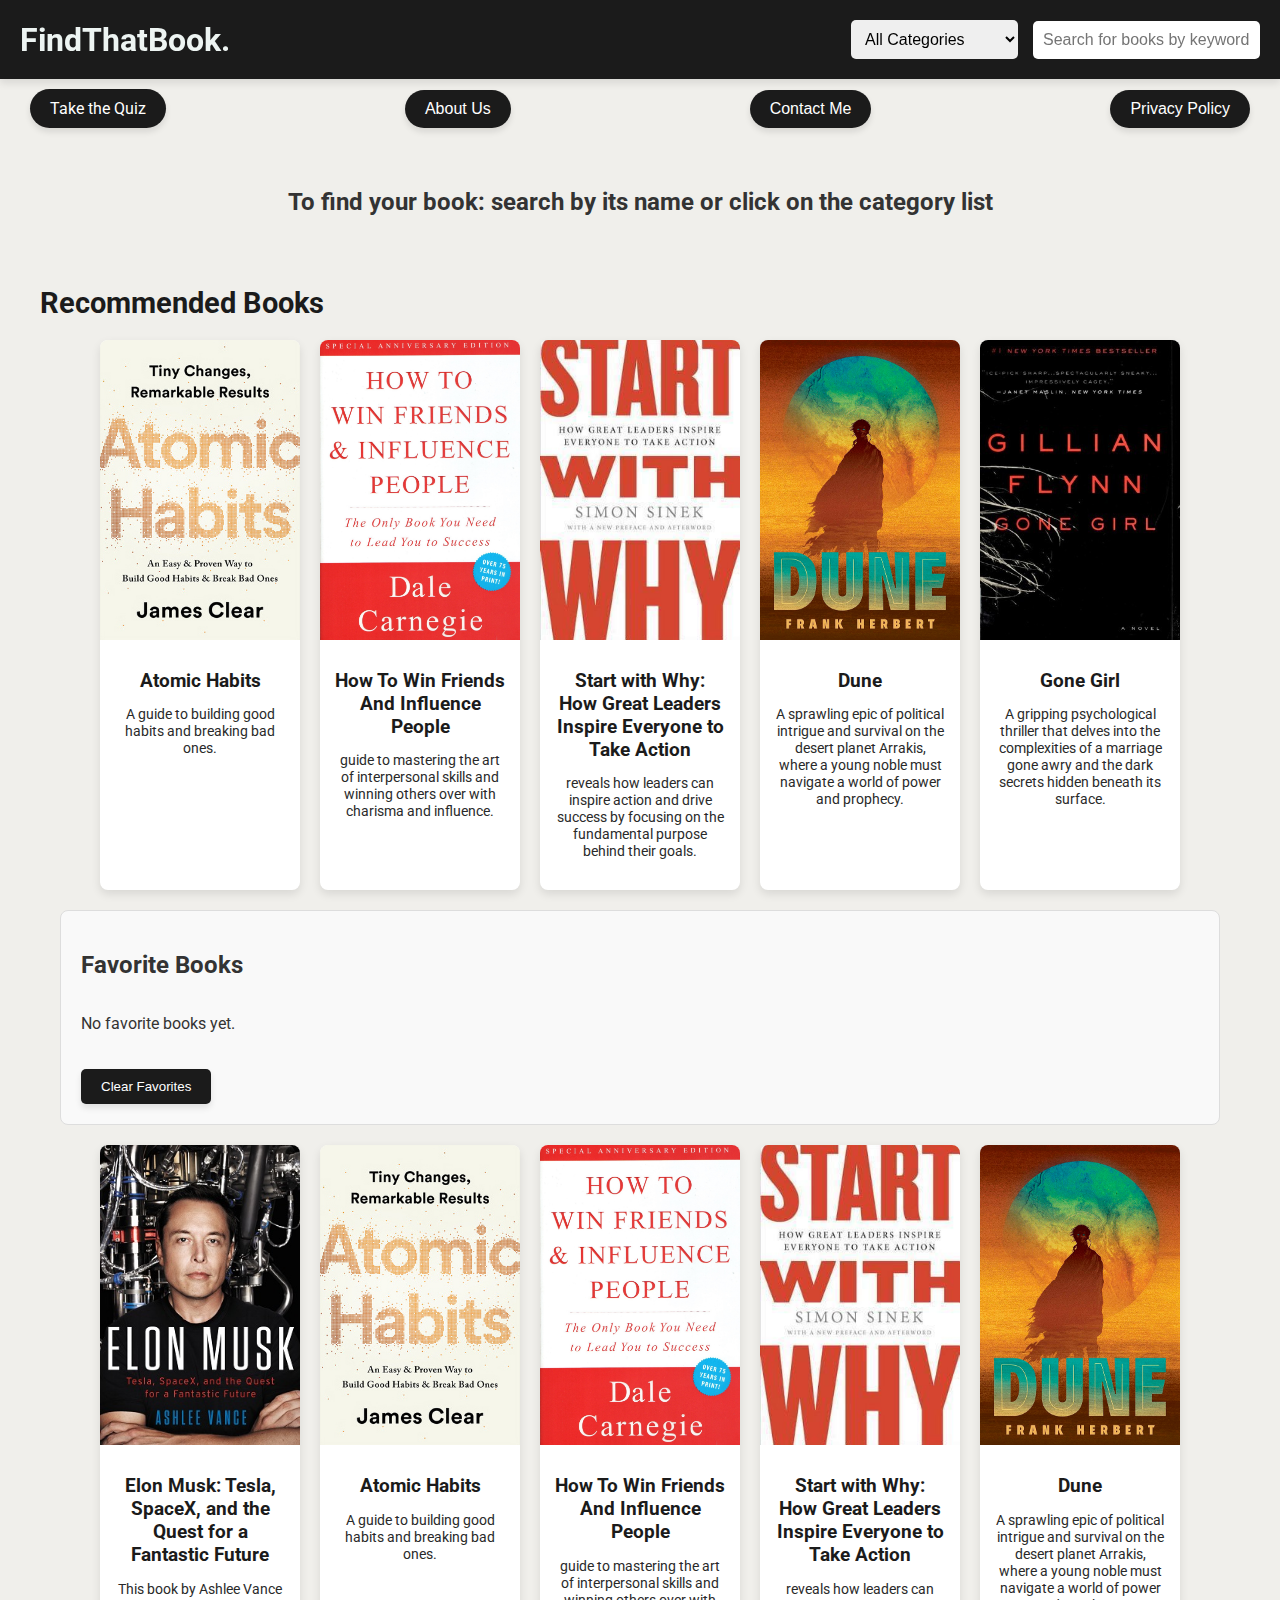
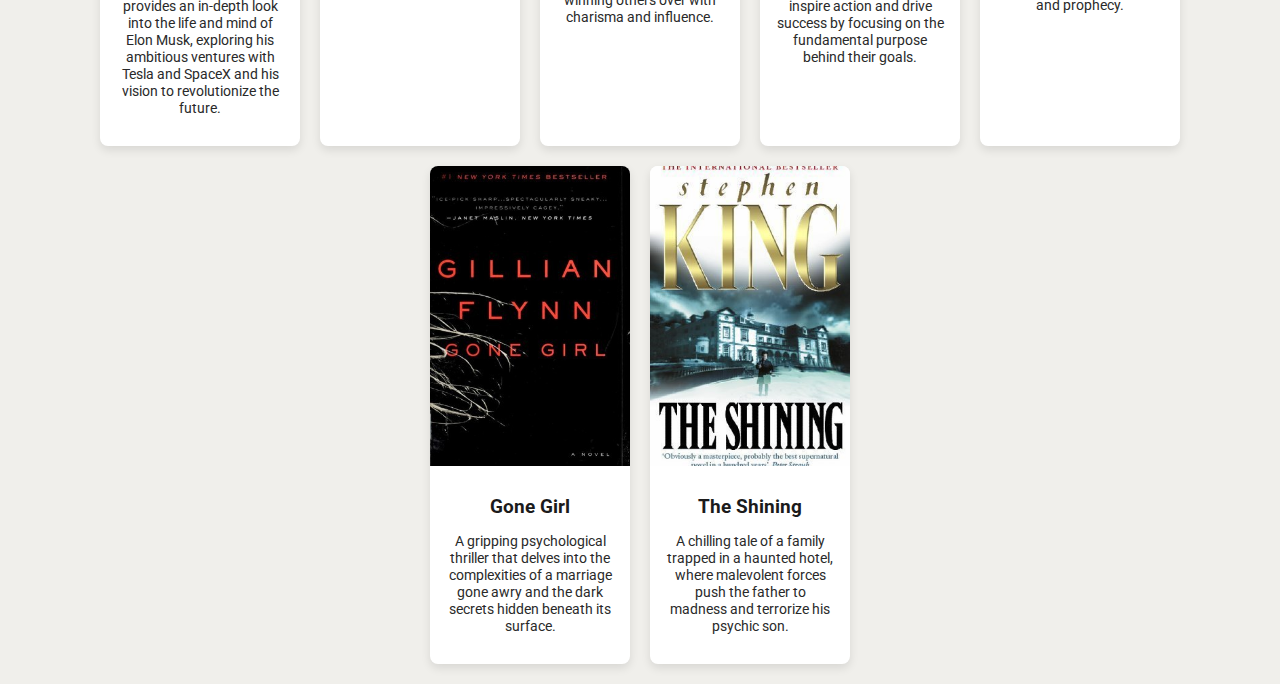
<file: index.html>
<!DOCTYPE html>
<html lang="en">
<head>
    <meta charset="UTF-8">
    <meta name="viewport" content="width=device-width, initial-scale=1.0">
    <title>FindThatBook.</title>
    <link rel="stylesheet" href="styles.css">
    <link rel="preconnect" href="https://fonts.googleapis.com">
    <link rel="preconnect" href="https://fonts.gstatic.com" crossorigin>
    <link href="https://fonts.googleapis.com/css2?family=Roboto:wght@400;700&display=swap" rel="stylesheet">
    <script async src="https://pagead2.googlesyndication.com/pagead/js/adsbygoogle.js?client=ca-pub-9070631934679075"
     crossorigin="anonymous"></script>
    <script async src="https://pagead2.googlesyndication.com/pagead/js/adsbygoogle.js?client=ca-pub-9070631934679075"
     crossorigin="anonymous"></script>
</head>
<body>
    <header>
        <div class="header-left">
            <h1>FindThatBook.</h1>
        </div>
        
        <div class="header-right">
            <select id="category-select" onchange="filterByCategory()">
                <option value="all">All Categories</option>
                <option value="Knowledge">Knowledge</option>
                <option value="Self-Improvement">Self-Improvement</option>
                <option value="Fiction">Fiction</option>
                <option value="Biography">Biography</option>
                <option value="Science fiction">Science fiction</option>
                <option value="Mystery">Mystery</option>
                <option value="Thriller">Thriller</option>
                <option value="Novel">Novel</option>
                <option value="Fantasy">Fantasy</option>
                <option value="Drama">Drama</option>
                <option value="horror">horror</option>
                <option value="Leadership">Leadership</option>
                <option value="Business">Business</option>
                <!-- Add more categories as needed -->
            </select>
            <input type="text" id="search-input" placeholder="Search for books by keyword..." oninput="searchBooks()">
        </div>
    </header>

    <!-- Navigation or Button Section -->
    <div class="nav-buttons">
        <!-- Button for the quiz page -->
        <a href="quiz.html" class="button">Take the Quiz</a>

        <!-- Button for the About Us page -->
        <button id="aboutUsBtn" class="button">About Us</button>

        <!-- New buttons for Contact Me and Privacy Policy -->
        <button id="contactMeBtn" class="button">Contact Me</button>
        <button id="privacyPolicyBtn" class="button">Privacy Policy</button>
    </div>

    <!-- About Us Container -->
    <div id="aboutUsContainer" class="modal-container">
        <div class="about-content">
            <span id="closeAboutUsBtn" class="close-btn">&times;</span>
            <h2>About Us</h2>
            <p>Welcome to FindThatBook,
                your ultimate destination for discovering the perfect book tailored to your interests and needs. Launched in 2024, our platform was created with a singular mission: to help you effortlessly locate the books that resonate with you. Whether you're searching for a specific title, exploring a new genre, or simply browsing through categories, our intuitive search and filtering options make it easy for you to find exactly what you're looking for. At FindThatBook, we believe in the power of knowledge and the joy of reading. It's important to note that we do not sell books in any form; our purpose is purely to guide you toward the books that captivate your imagination and enrich your life. Explore, discover, and let your next great read find you.
            </p>
        </div>
    </div>

    <!-- Contact Me Container -->
    <div id="contactMeContainer" class="modal-container">
        <div class="contact-content">
            <span id="closeContactMeBtn" class="close-btn">&times;</span>
            <h2>Contact Us</h2>
            <p>If you have any questions or feedback, feel free to reach out to us at <a href="mailto:findthatbook27@gmail.com">findthatbook27@gmail.com</a>.</p>
        </div>
    </div>

    <!-- Privacy Policy Container -->
    <div id="privacyPolicyContainer" class="modal-container">
        <div class="privacy-content">
            <span id="closePrivacyPolicyBtn" class="close-btn">&times;</span>
            <h2>Privacy Policy</h2>
            <p>Our privacy policy outlines how we handle your personal information and data. We are committed to protecting your privacy and ensuring a safe browsing experience. For detailed information, please read our full privacy policy <a href="privacy-policy.html">here</a>.</p>
        </div>
    </div>

    <main>
        <!-- Add this above the "Recommended Books" section -->
        <div id="instructions">
            <h2>To find your book: search by its name or click on the category list</h2>
        </div>
        <section id="recommended-books">
            <h2>Recommended Books</h2>
            <div id="recommended-results" class="results-grid">
                <!-- Recommended books will be loaded here -->
            </div>
        </section>
        
        <!-- Favorite Books Section -->
        <div id="favorite-books-section">
            <h2>Favorite Books</h2>
            <div id="favorite-books-list"></div>
            <button id="clear-favorites" class="clear-favorites-btn">Clear Favorites</button>
        </div>

        <div id="results" class="results-grid">
            <!-- Featured books will be loaded here -->
        </div>
    </main>

    <!-- Modal Structure -->
    <div id="book-modal" class="modal">
        <div class="modal-content">
            <span class="close">&times;</span>
            <h2 id="modal-book-title"></h2>
            <p id="modal-book-author"></p>
            <div id="modal-book-image"></div>
            <p id="modal-book-description"></p>
            <center><button id="add-to-favorites">Add to Favorites</button></center>
        </div>
    </div>

    <script src="scripts.js"></script>
</body>
</html>
</file>
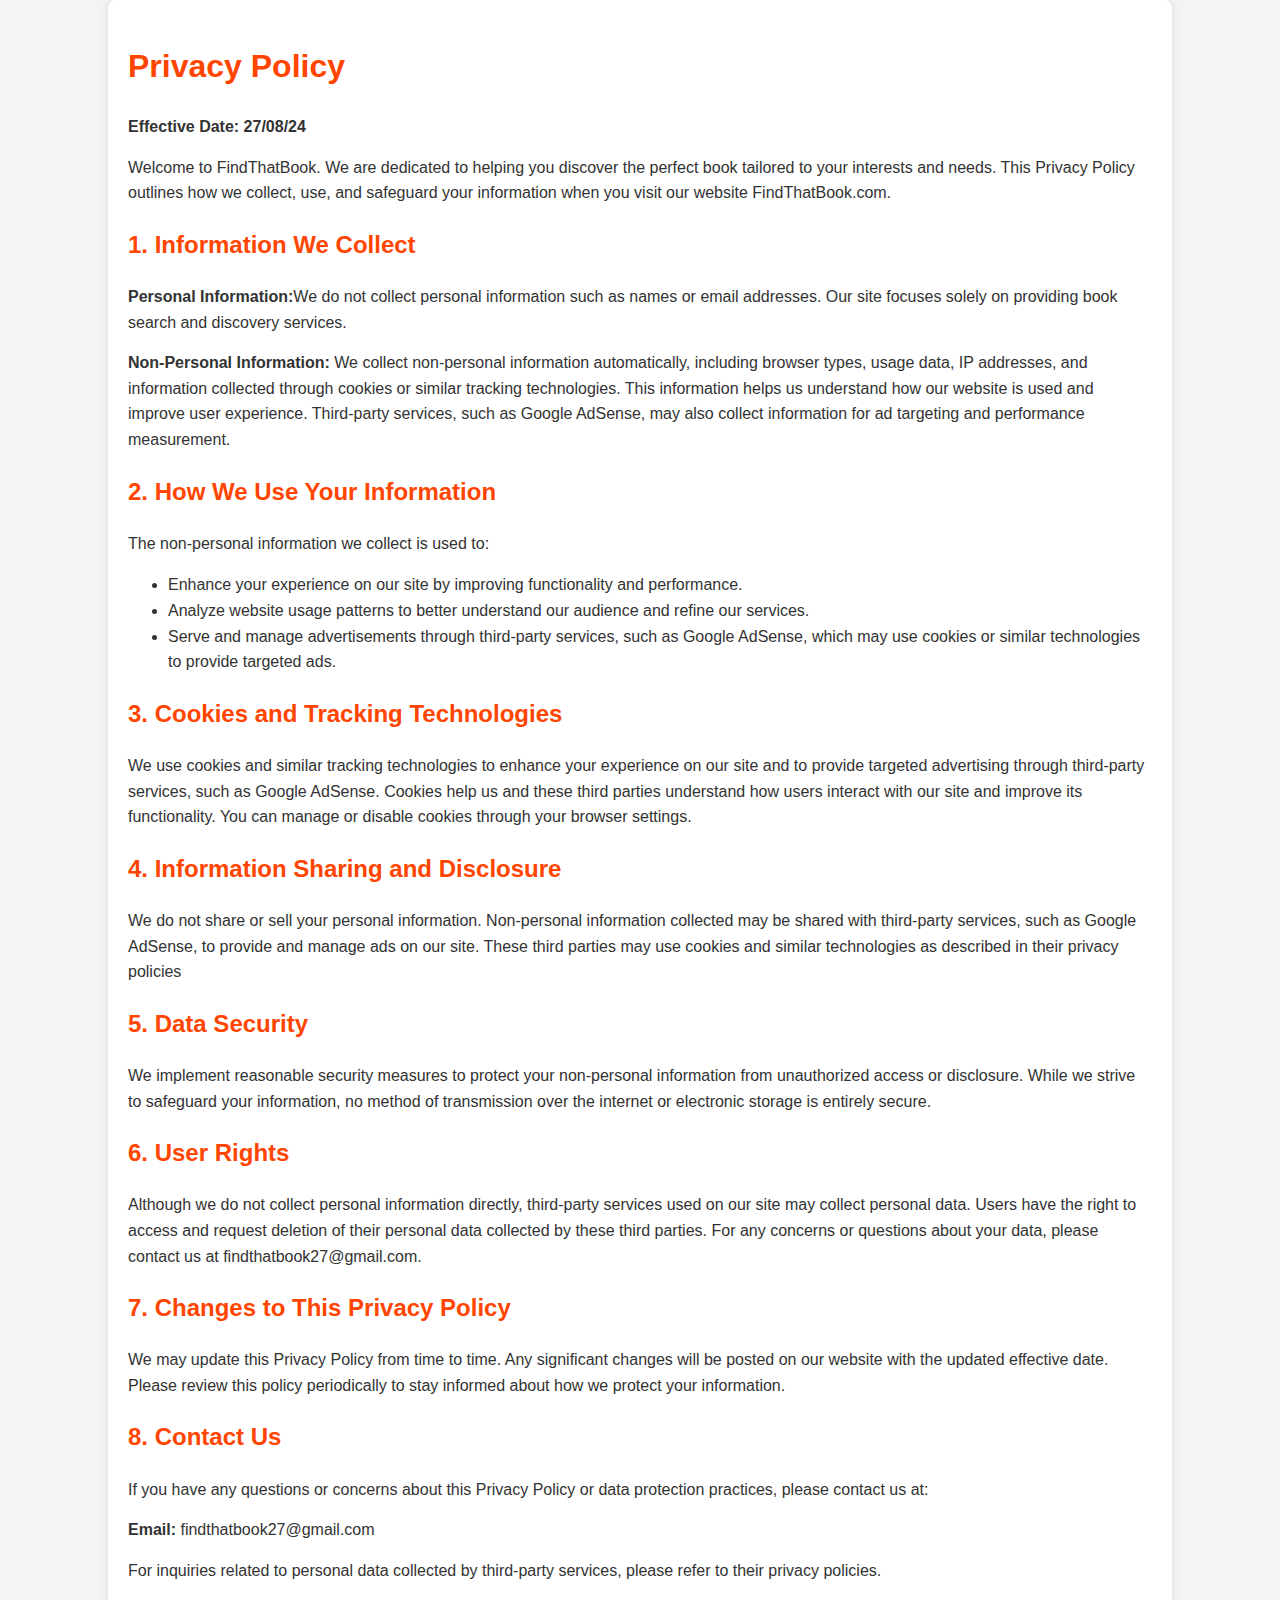
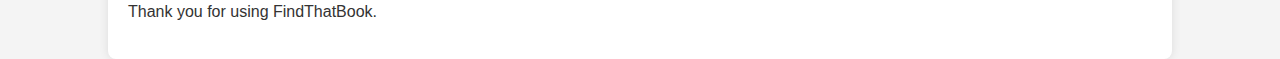
<file: privacy-policy.html>
<!DOCTYPE html>
<html lang="en">
<head>
    <meta charset="UTF-8">
    <meta name="viewport" content="width=device-width, initial-scale=1.0">
    <title>Privacy Policy - FindThatBook</title>
    <style>
        body {
            font-family: Arial, sans-serif;
            line-height: 1.6;
            margin: 0;
            padding: 0;
            color: #333;
            background-color: #f4f4f4;
        }
        .container {
            width: 80%;
            margin: 0 auto;
            padding: 20px;
            background: #fff;
            border-radius: 8px;
            box-shadow: 0 0 10px rgba(0, 0, 0, 0.1);
        }
        h1, h2 {
            color: #ff4500;
        }
        p {
            margin: 0 0 15px;
        }
    </style>
</head>
<body>
    <div class="container">
        <h1>Privacy Policy</h1>
        <p><strong>Effective Date: 27/08/24</strong></p>
        <p>Welcome to FindThatBook. We are dedicated to helping you discover the perfect book tailored to your interests and needs. This Privacy Policy outlines how we collect, use, and safeguard your information when you visit our website FindThatBook.com.</p>

        <h2>1. Information We Collect</h2>
        <p><strong>Personal Information:</strong>We do not collect personal information such as names or email addresses. Our site focuses solely on providing book search and discovery services.</p>
        <p><strong>Non-Personal Information:</strong> We collect non-personal information automatically, including browser types, usage data, IP addresses, and information collected through cookies or similar tracking technologies. This information helps us understand how our website is used and improve user experience. Third-party services, such as Google AdSense, may also collect information for ad targeting and performance measurement.</p>

        <h2>2. How We Use Your Information</h2>
        <p>The non-personal information we collect is used to:</p>
        <ul>
            <li>Enhance your experience on our site by improving functionality and performance.</li>
            <li>Analyze website usage patterns to better understand our audience and refine our services.</li>
            <li>Serve and manage advertisements through third-party services, such as Google AdSense, which may use cookies or similar technologies to provide targeted ads.</li>
        </ul>

          <h2>3. Cookies and Tracking Technologies</h2>
        <p>We use cookies and similar tracking technologies to enhance your experience on our site and to provide targeted advertising through third-party services, such as Google AdSense. Cookies help us and these third parties understand how users interact with our site and improve its functionality. You can manage or disable cookies through your browser settings.</p>

        <h2>4. Information Sharing and Disclosure</h2>
        <p>We do not share or sell your personal information. Non-personal information collected may be shared with third-party services, such as Google AdSense, to provide and manage ads on our site. These third parties may use cookies and similar technologies as described in their privacy policies</p>
        
        <h2>5. Data Security</h2>
        <p>We implement reasonable security measures to protect your non-personal information from unauthorized access or disclosure. While we strive to safeguard your information, no method of transmission over the internet or electronic storage is entirely secure.</p>

        <h2>6. User Rights</h2>
        <p>Although we do not collect personal information directly, third-party services used on our site may collect personal data. Users have the right to access and request deletion of their personal data collected by these third parties. For any concerns or questions about your data, please contact us at findthatbook27@gmail.com.</p>

        <h2>7. Changes to This Privacy Policy</h2>
        <p>We may update this Privacy Policy from time to time. Any significant changes will be posted on our website with the updated effective date. Please review this policy periodically to stay informed about how we protect your information.</p>

        <h2>8. Contact Us</h2>
        <p>If you have any questions or concerns about this Privacy Policy or data protection practices, please contact us at:</p>
        <p><strong>Email:</strong> findthatbook27@gmail.com</p>
        <p>For inquiries related to personal data collected by third-party services, please refer to their privacy policies.</p>

        <p>Thank you for using FindThatBook.</p>
    </div>
</body>
</html>
</file>
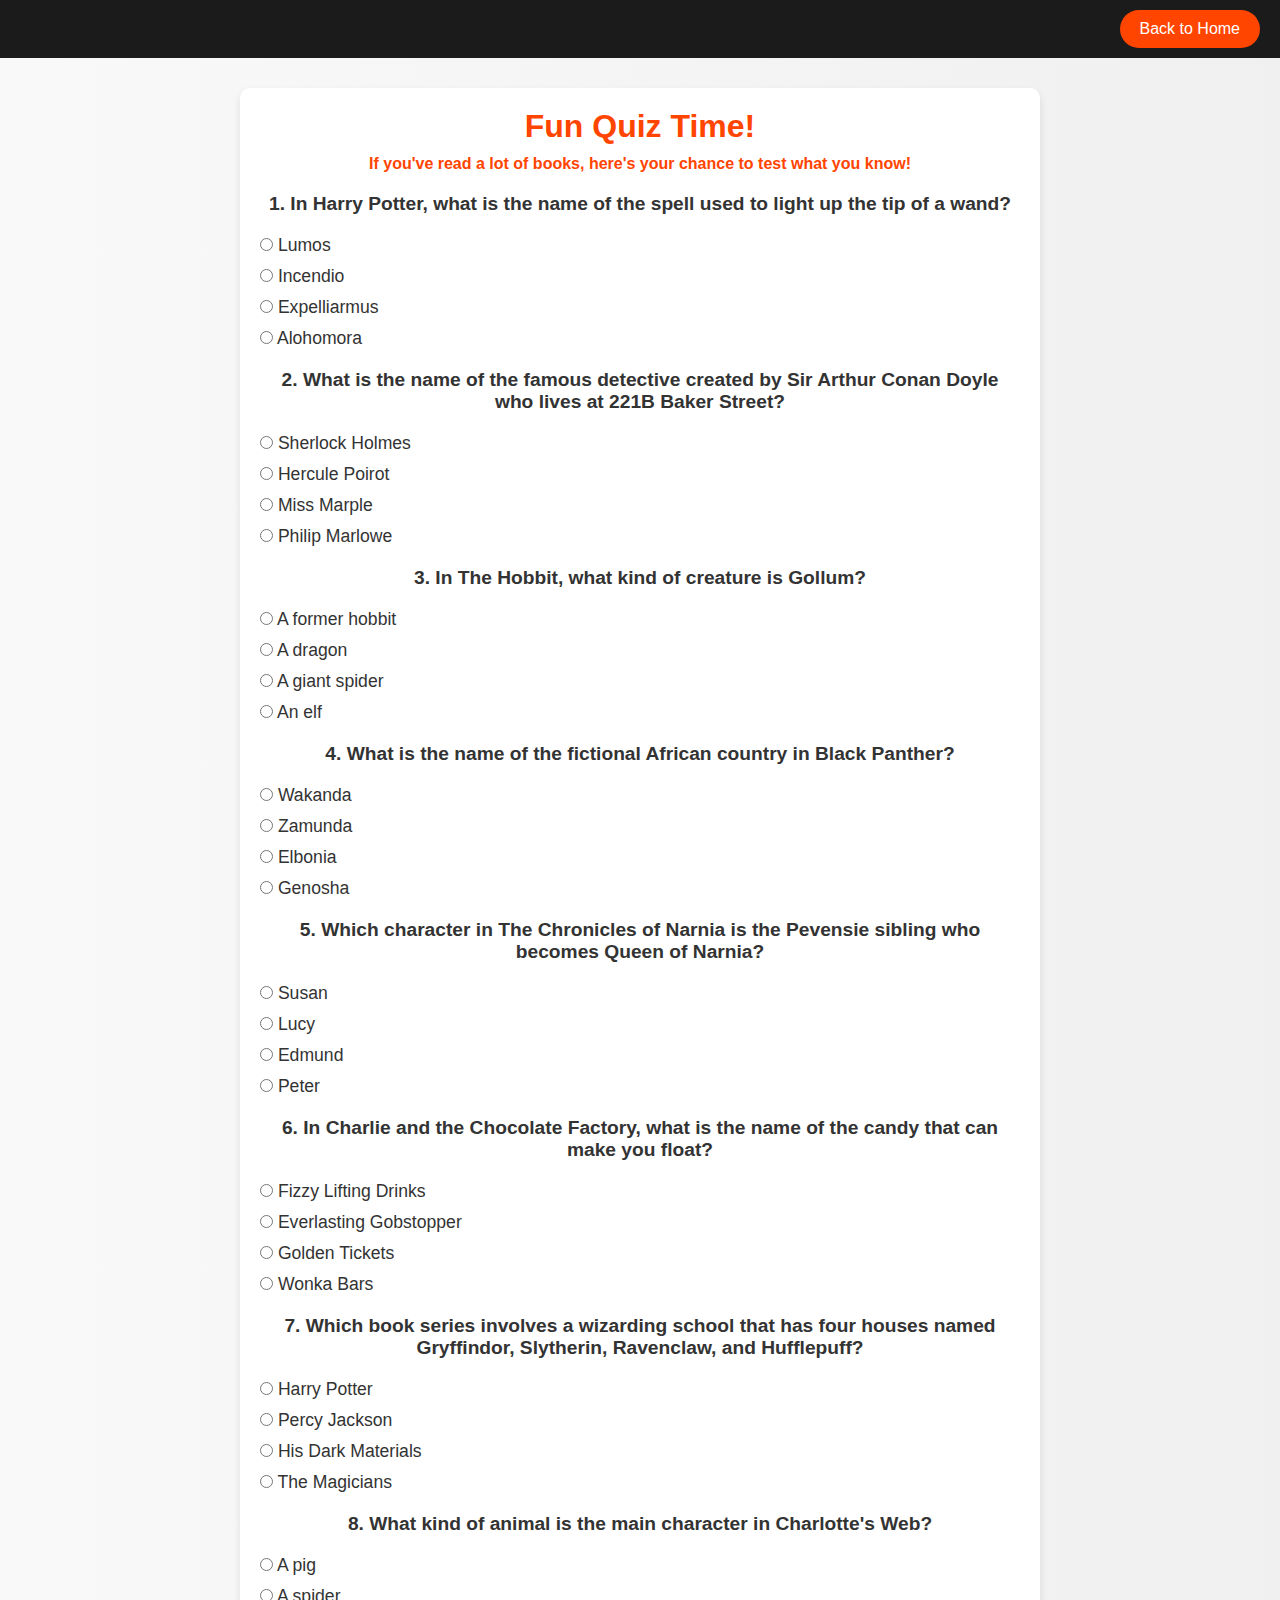
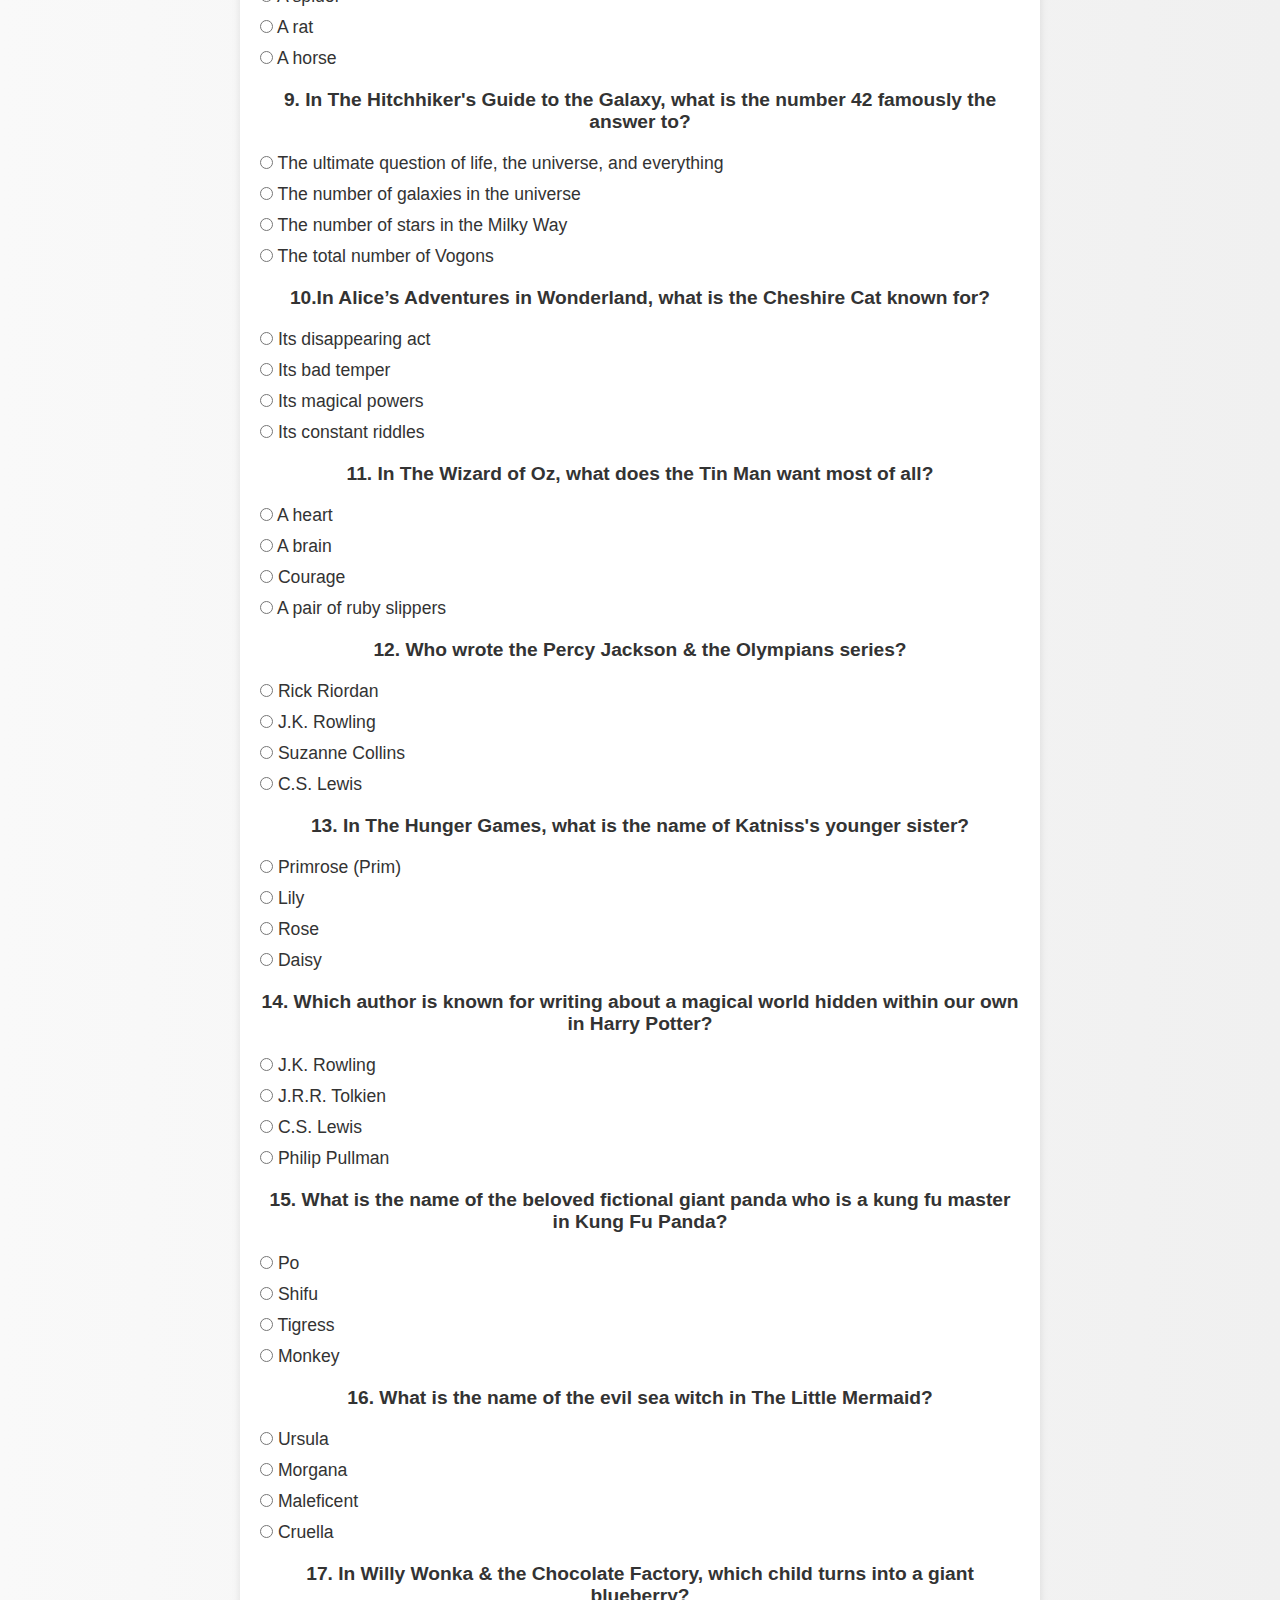
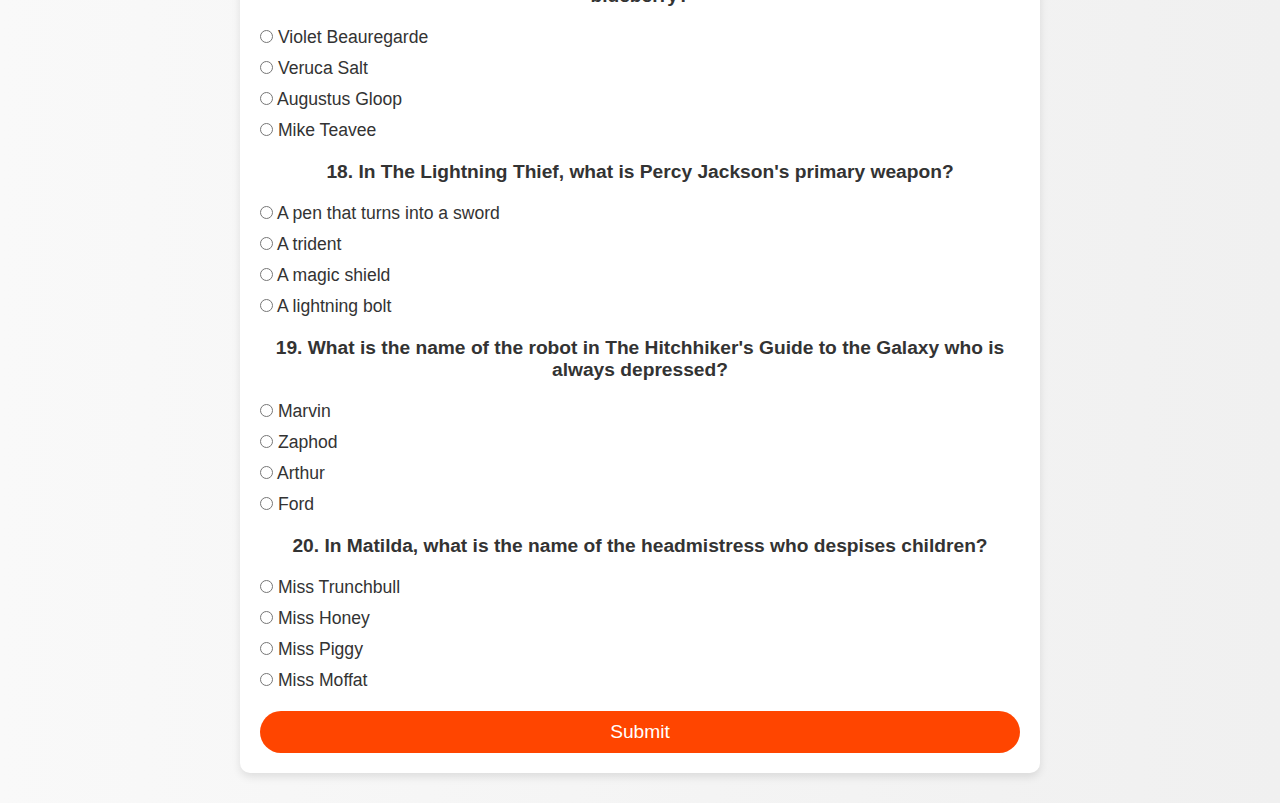
<file: quiz.html>
<!DOCTYPE html>
<html lang="en">
<head>
    <meta charset="UTF-8">
    <meta name="viewport" content="width=device-width, initial-scale=1.0">
    <title>Quiz</title>
    <link rel="stylesheet" href="quiz.css">
    <script async src="https://pagead2.googlesyndication.com/pagead/js/adsbygoogle.js?client=ca-pub-9070631934679075"
     crossorigin="anonymous"></script>
</head>
<body>
    <header>
        <nav>
            <a href="index.html" class="button">Back to Home</a>
        </nav>
    </header>

    <main>
        <div class="container">
            <h1>Fun Quiz Time!</h1>
            <h2>If you've read a lot of books, here's your chance to test what you know!</h2>
            <form id="quizForm">
                <div class="question">
                    <h2>1. In Harry Potter, what is the name of the spell used to light up the tip of a wand?</h2>
                    <label><input type="radio" name="q1" value="a"> Lumos</label>
                    <label><input type="radio" name="q1" value="b"> Incendio</label>
                    <label><input type="radio" name="q1" value="c"> Expelliarmus</label>
                    <label><input type="radio" name="q1" value="d"> Alohomora</label>
                </div>

                <div class="question">
                    <h2>2. What is the name of the famous detective created by Sir Arthur Conan Doyle who lives at 221B Baker Street?</h2>
                    <label><input type="radio" name="q2" value="a"> Sherlock Holmes</label>
                    <label><input type="radio" name="q2" value="b"> Hercule Poirot</label>
                    <label><input type="radio" name="q2" value="c"> Miss Marple</label>
                    <label><input type="radio" name="q2" value="d"> Philip Marlowe</label>
                </div>

                <div class="question">
                    <h2>3. In The Hobbit, what kind of creature is Gollum?</h2>
                    <label><input type="radio" name="q3" value="a"> A former hobbit</label>
                    <label><input type="radio" name="q3" value="b"> A dragon</label>
                    <label><input type="radio" name="q3" value="c"> A giant spider</label>
                    <label><input type="radio" name="q3" value="d"> An elf</label>
                </div>

                <div class="question">
                    <h2>4. What is the name of the fictional African country in Black Panther?</h2>
                    <label><input type="radio" name="q4" value="a"> Wakanda</label>
                    <label><input type="radio" name="q4" value="b"> Zamunda</label>
                    <label><input type="radio" name="q4" value="c"> Elbonia</label>
                    <label><input type="radio" name="q4" value="d"> Genosha</label>
                </div>

                <div class="question">
                    <h2>5. Which character in The Chronicles of Narnia is the Pevensie sibling who becomes Queen of Narnia?</h2>
                    <label><input type="radio" name="q5" value="a"> Susan</label>
                    <label><input type="radio" name="q5" value="b"> Lucy</label>
                    <label><input type="radio" name="q5" value="c"> Edmund</label>
                    <label><input type="radio" name="q5" value="d"> Peter</label>
                </div>

                <div class="question">
                    <h2>6. In Charlie and the Chocolate Factory, what is the name of the candy that can make you float?</h2>
                    <label><input type="radio" name="q6" value="a"> Fizzy Lifting Drinks</label>
                    <label><input type="radio" name="q6" value="b"> Everlasting Gobstopper</label>
                    <label><input type="radio" name="q6" value="c"> Golden Tickets</label>
                    <label><input type="radio" name="q6" value="d"> Wonka Bars</label>
                </div>

                <div class="question">
                    <h2>7. Which book series involves a wizarding school that has four houses named Gryffindor, Slytherin, Ravenclaw, and Hufflepuff?</h2>
                    <label><input type="radio" name="q7" value="a"> Harry Potter</label>
                    <label><input type="radio" name="q7" value="b"> Percy Jackson</label>
                    <label><input type="radio" name="q7" value="c"> His Dark Materials</label>
                    <label><input type="radio" name="q7" value="d"> The Magicians</label>
                </div>

                <div class="question">
                    <h2>8. What kind of animal is the main character in Charlotte's Web?</h2>
                    <label><input type="radio" name="q8" value="a"> A pig</label>
                    <label><input type="radio" name="q8" value="b"> A spider</label>
                    <label><input type="radio" name="q8" value="c"> A rat</label>
                    <label><input type="radio" name="q8" value="d"> A horse</label>
                </div>

                <div class="question">
                    <h2>9. In The Hitchhiker's Guide to the Galaxy, what is the number 42 famously the answer to?</h2>
                    <label><input type="radio" name="q9" value="a"> The ultimate question of life, the universe, and everything</label>
                    <label><input type="radio" name="q9" value="b"> The number of galaxies in the universe</label>
                    <label><input type="radio" name="q9" value="c"> The number of stars in the Milky Way</label>
                    <label><input type="radio" name="q9" value="d"> The total number of Vogons</label>
                </div>

                <div class="question">
                    <h2>10.In Alice’s Adventures in Wonderland, what is the Cheshire Cat known for?</h2>
                    <label><input type="radio" name="q10" value="a"> Its disappearing act</label>
                    <label><input type="radio" name="q10" value="b"> Its bad temper</label>
                    <label><input type="radio" name="q10" value="c"> Its magical powers</label>
                    <label><input type="radio" name="q10" value="d"> Its constant riddles</label>
                </div>

                <div class="question">
                    <h2>11. In The Wizard of Oz, what does the Tin Man want most of all?</h2>
                    <label><input type="radio" name="q11" value="a"> A heart</label>
                    <label><input type="radio" name="q11" value="b"> A brain</label>
                    <label><input type="radio" name="q11" value="c"> Courage</label>
                    <label><input type="radio" name="q11" value="d"> A pair of ruby slippers</label>
                </div>

                <div class="question">
                    <h2>12. Who wrote the Percy Jackson & the Olympians series?</h2>
                    <label><input type="radio" name="q12" value="a"> Rick Riordan</label>
                    <label><input type="radio" name="q12" value="b"> J.K. Rowling</label>
                    <label><input type="radio" name="q12" value="c"> Suzanne Collins</label>
                    <label><input type="radio" name="q12" value="d"> C.S. Lewis</label>
                </div>

                <div class="question">
                    <h2>13. In The Hunger Games, what is the name of Katniss's younger sister?</h2>
                    <label><input type="radio" name="q13" value="a"> Primrose (Prim)</label>
                    <label><input type="radio" name="q13" value="b"> Lily</label>
                    <label><input type="radio" name="q13" value="c"> Rose</label>
                    <label><input type="radio" name="q13" value="d"> Daisy</label>
                </div>

                <div class="question">
                    <h2>14. Which author is known for writing about a magical world hidden within our own in Harry Potter?</h2>
                    <label><input type="radio" name="q14" value="a"> J.K. Rowling</label>
                    <label><input type="radio" name="q14" value="b"> J.R.R. Tolkien</label>
                    <label><input type="radio" name="q14" value="c"> C.S. Lewis</label>
                    <label><input type="radio" name="q14" value="d"> Philip Pullman</label>
                </div>

                <div class="question">
                    <h2>15. What is the name of the beloved fictional giant panda who is a kung fu master in Kung Fu Panda?</h2>
                    <label><input type="radio" name="q15" value="a"> Po</label>
                    <label><input type="radio" name="q15" value="b"> Shifu</label>
                    <label><input type="radio" name="q15" value="c"> Tigress</label>
                    <label><input type="radio" name="q15" value="d"> Monkey</label>
                </div>

                <div class="question">
                    <h2>16. What is the name of the evil sea witch in The Little Mermaid?</h2>
                    <label><input type="radio" name="q16" value="a"> Ursula</label>
                    <label><input type="radio" name="q16" value="b"> Morgana</label>
                    <label><input type="radio" name="q16" value="c"> Maleficent</label>
                    <label><input type="radio" name="q16" value="d"> Cruella</label>
                </div>

                <div class="question">
                    <h2>17. In Willy Wonka & the Chocolate Factory, which child turns into a giant blueberry?</h2>
                    <label><input type="radio" name="q17" value="a"> Violet Beauregarde</label>
                    <label><input type="radio" name="q17" value="b"> Veruca Salt</label>
                    <label><input type="radio" name="q17" value="c"> Augustus Gloop</label>
                    <label><input type="radio" name="q17" value="d"> Mike Teavee</label>
                </div>

                <div class="question">
                    <h2>18. In The Lightning Thief, what is Percy Jackson's primary weapon?</h2>
                    <label><input type="radio" name="q18" value="a"> A pen that turns into a sword</label>
                    <label><input type="radio" name="q18" value="b"> A trident</label>
                    <label><input type="radio" name="q18" value="c"> A magic shield</label>
                    <label><input type="radio" name="q18" value="d"> A lightning bolt</label>
                </div>

                <div class="question">
                    <h2>19. What is the name of the robot in The Hitchhiker's Guide to the Galaxy who is always depressed?</h2>
                    <label><input type="radio" name="q19" value="a"> Marvin</label>
                    <label><input type="radio" name="q19" value="b"> Zaphod</label>
                    <label><input type="radio" name="q19" value="c"> Arthur</label>
                    <label><input type="radio" name="q19" value="d"> Ford</label>
                </div>

                <div class="question">
                    <h2>20. In Matilda, what is the name of the headmistress who despises children?</h2>
                    <label><input type="radio" name="q20" value="a"> Miss Trunchbull</label>
                    <label><input type="radio" name="q20" value="b"> Miss Honey</label>
                    <label><input type="radio" name="q20" value="c"> Miss Piggy</label>
                    <label><input type="radio" name="q20" value="d"> Miss Moffat</label>
                </div>

                

                <button type="button" id="submitBtn">Submit</button>
            </form>

            <div id="resultContainer" class="result-container">
                <h2>Results</h2>
                <p id="resultText"></p>
                <button id="retryBtn">Retry Quiz</button>
            </div>
        </div>
    </main>

    <script src="quiz.js"></script>
</body>
</html>
</file>
<file: styles.css>
/* General Styles */
body {
    font-family: 'Roboto', sans-serif;
    margin: 0;
    padding: 0;
    background-color: #F0EFEB;
    color: #333;
}

header {
    display: flex;
    justify-content: space-between;
    align-items: center;
    padding: 20px;
    background-color: #1B1B1B;
    color: #EDF4F2;
    position: sticky;
    top: 0;
    z-index: 1000;
    box-shadow: 0 4px 8px rgba(0, 0, 0, 0.1);
    cursor: pointer;
}

/* Ensure the specific text element is targeted */
header span, header h1, header h2, header p {
    transition: color 0.3s ease; /* Smooth transition for color change */
}

/* Change color on hover */
header span:hover, header h1:hover, header h2:hover, header p:hover {
    color: #ff1a1a;
}


header h1 {
    margin: 0;
    font-size: 2em;
}

.header-right {
    display: flex;
    align-items: center;
}

#category-select {
    padding: 10px;
    margin-right: 15px;
    font-size: 1em;
    border: none;
    border-radius: 5px;
    outline: none;
}

#search-input {
    padding: 10px;
    font-size: 1em;
    border: none;
    border-radius: 5px;
    outline: none;
}

main {
    padding: 20px;
    max-width: 1200px;
    margin: 0 auto;
}

.results-grid {
    display: flex;
    flex-wrap: wrap;
    gap: 20px;
    justify-content: center;
    margin-top: 20px;
}

.book-card {
    background-color:#ffffff;
    border-radius: 8px;
    box-shadow: 0 4px 10px rgba(0, 0, 0, 0.1);
    overflow: hidden;
    transition: transform 0.3s, box-shadow 0.3s;
    width: 200px;
    cursor: pointer;
}

.book-card:hover {
    transform: translateY(-5px);
    box-shadow: 0 6px 15px rgba(0, 0, 0, 0.2);
}

.book-card img {
    width: 100%;
    height: 300px;
    object-fit: cover;
}

.book-info {
    padding: 15px;
    text-align: center;
}

.book-info h3 {
    margin: 10px 0;
    font-size: 1.2em;
    color: #1B1B1B;
}

.book-info p {
    font-size: 0.9em;
    color: #292929;
}

#recommended-books {
    margin-top: 40px;
}

#recommended-books h2 {
    font-size: 1.8em;
    margin-bottom: 20px;
    color: #1B1B1B;
}

/* Ad Container Styles */
#ad-container {
    margin: 40px 0;
    padding: 20px;
    background-color: #eeeeee;
    border: 1px solid #ddd;
    border-radius: 8px;
    text-align: center;
}

.ad-content {
    font-size: 1.2em;
    color: #333;
}

footer {
    display: none; /* Ensure footer is hidden or removed */
}


/* Style for the instructions message */
#instructions {
    font-size: 16px; /* Adjust the font size as needed */
    color: #333; /* Dark grey color for readability */
    margin-bottom: 20px; /* Space below the message */
    padding: 10px; /* Padding around the text */
    text-align: center; /* Center-align the text */
}

/* Modal Styles */
.modal {
    display: none; /* Hidden by default */
    position: fixed; /* Stay in place */
    z-index: 1000; /* Sit on top */
    left: 0;
    top: 0;
    width: 100%; /* Full width */
    height: 100%; /* Full height */
    overflow: auto; /* Enable scroll if needed */
    background-color: rgba(0,0,0,0.4); /* Black w/ opacity */
}

.modal-content {
    background-color: #fefefe;
    margin: 10% auto;
    padding: 20px;
    border: 1px solid #888;
    width: 80%; /* Could be more or less, depending on screen size */
    max-width: 600px; /* Added max-width to control the size */
    border-radius: 10px; /* Added border radius for better appearance */
}

.modal-content img {
    max-width: 30%;
    height: auto;
    max-height: 300px; /* Restricts the maximum height */
    display: block;
    margin: 0 auto; /* Centers the image */
    border-radius: 8px; /* Optional: Adds rounded corners */
}

.close {
    color: #aaa;
    float: right;
    font-size: 28px;
    font-weight: bold;
}

.close:hover,
.close:focus {
    color: black;
    text-decoration: none;
    cursor: pointer;
}

#add-to-favorites {
    background-color: #1B1B1B;
    color: white;
    border: none;
    padding: 10px;
    border-radius: 5px;
    cursor: pointer;
    transition: all 0.3s ease;
    box-shadow: 0 4px 6px rgba(0, 0, 0, 0.1);
    margin-top: 10px;
}

#add-to-favorites:hover {
    background-color: #ff1a1a;
    box-shadow: 0 6px 8px rgba(0, 0, 0, 0.2);
    transform: scale(1.05); /* Slightly enlarge on hover */
}

/* Favorite Books Section Styles */
#favorite-books-section {
    margin: 20px;
    padding: 20px;
    border: 1px solid #ddd;
    border-radius: 8px;
    background-color: #f9f9f9;
  }
  
  #favorite-books-list {
    display: flex;
    flex-wrap: wrap;
    gap: 10px;
  }
  
  .clear-favorites-btn {
    background-color: #1B1B1B;
    color: white;
    border: none;
    padding: 10px 20px;
    border-radius: 5px;
    cursor: pointer;
    transition: all 0.3s ease;
    box-shadow: 0 4px 6px rgba(0, 0, 0, 0.1);
    margin-top: 20px;
  }
  
  .clear-favorites-btn:hover {
    background-color: #ff1a1a;
    box-shadow: 0 6px 8px rgba(0, 0, 0, 0.2);
    transform: scale(1.05); /* Slightly enlarge on hover */
  }
  
 /* Container for buttons */
.nav-buttons {
    display: flex;
    justify-content: space-between; /* Space out buttons */
    align-items: center; /* Align items vertically in the center */
    padding: 10px; /* Optional: Adds padding around the container */
}

/* Button styles */
.button {
    display: inline-block;
    padding: 10px 20px;
    font-size: 16px;
    text-decoration: none;
    border-radius: 25px; /* Makes the button pill-shaped */
    color: white;
    background-color: #1B1B1B; /* Blue background */
    border: none;
    cursor: pointer;
    transition: all 0.3s ease;
    box-shadow: 0 4px 6px rgba(0, 0, 0, 0.1);
    margin: 0 20px; /* Margin to ensure spacing */
}

.button:hover {
    background-color: #ff4500; /* Darker shade on hover */
    box-shadow: 0 6px 8px rgba(0, 0, 0, 0.2);
    transform: scale(1.05); /* Slightly enlarge on hover */
}

#aboutUsBtn {
    padding: 10px 20px;
    font-size: 16px;
    border-radius: 25px;
    background-color: #1B1B1B;
    color: white;
    border: none;
    cursor: pointer;
    transition: all 0.3s ease;
    box-shadow: 0 4px 6px rgba(0, 0, 0, 0.1);
    margin: 0 20px; /* Margin to ensure spacing */
}

#aboutUsBtn:hover {
    background-color: #ff4500;
    box-shadow: 0 6px 8px rgba(0, 0, 0, 0.2);
    transform: scale(1.05);
}

/* Container for the About Us content */
#aboutUsContainer {
    display: none; /* Hide container by default */
    position: fixed; /* Position container fixed */
    top: 0;
    left: 0;
    width: 100%;
    height: 100%;
    background-color: rgba(0, 0, 0, 0.5); /* Semi-transparent background */
    align-items: center;
    justify-content: center;
}

/* Content within the About Us container */
.about-content {
    background: white;
    padding: 20px;
    border-radius: 10px;
    width: 80%;
    max-width: 600px;
}

#closeBtn {
    font-size: 24px;
    cursor: pointer;
    float: right;
}

/* Add styles for the Contact Me and Privacy Policy modals */
#contactMeContainer,
#privacyPolicyContainer {
    display: none; /* Hidden by default */
    position: fixed; /* Stay in place */
    top: 0; 
    left: 0;
    width: 100%; /* Full width */
    height: 100%; /* Full height */
    background-color: rgba(0, 0, 0, 0.5); /* Semi-transparent background */
    align-items: center; /* Center align items */
    justify-content: center; /* Center align items */
    z-index: 1001; /* Ensure modal is on top */
}

.contact-content,
.privacy-content {
    background-color: #fff;
    padding: 20px;
    border-radius: 10px;
    width: 80%;
    max-width: 600px;
    position: relative; /* For close button positioning */
}

#closeContactMeBtn,
#closePrivacyPolicyBtn {
    font-size: 24px;
    cursor: pointer;
    float: right;
}

/* Ensures that buttons and modals are styled consistently */
.button {
    display: inline-block;
    padding: 10px 20px;
    font-size: 16px;
    text-decoration: none;
    border-radius: 25px; /* Makes the button pill-shaped */
    color: white;
    background-color: #1B1B1B; /* Button background color */
    border: none;
    cursor: pointer;
    transition: all 0.3s ease;
    box-shadow: 0 4px 6px rgba(0, 0, 0, 0.1);
    margin: 0 20px; /* Margin to ensure spacing */
}

.button:hover {
    background-color: #ff4500; /* Darker shade on hover */
    box-shadow: 0 6px 8px rgba(0, 0, 0, 0.2);
    transform: scale(1.05); /* Slightly enlarge on hover */
}

/* Modal Styles */
.modal-container {
    display: none; /* Hidden by default */
    position: fixed; /* Stay in place */
    z-index: 1000; /* Sit on top */
    left: 0;
    top: 0;
    width: 100%; /* Full width */
    height: 100%; /* Full height */
    background-color: rgba(0,0,0,0.5); /* Black w/ opacity */
    display: flex; /* Flexbox for centering */
    justify-content: center; /* Center horizontally */
    align-items: center; /* Center vertically */
}

/* Content inside the modal */
.about-content, .contact-content, .privacy-content {
    background-color: #fefefe;
    padding: 20px;
    border: 1px solid #888;
    width: 80%; /* Could be more or less, depending on screen size */
    max-width: 600px; /* Maximum width of the modal */
    border-radius: 10px; /* Rounded corners */
    position: relative; /* For close button positioning */
}

/* Close button */
.close-btn {
    color: #aaa;
    font-size: 24px;
    cursor: pointer;
    float: right;
}

.close-btn:hover,
.close-btn:focus {
    color: black;
    text-decoration: none;
}



 /* Add styles for modal overlay */
.modal {
    position: fixed;
    top: 0;
    left: 0;
    right: 0;
    bottom: 0;
    background-color: rgba(0, 0, 0, 0.5); /* Overlay effect */
    display: none; /* Hidden by default */
    justify-content: center;
    align-items: center;
    z-index: 1001; /* Higher than the header */
}

.modal-content {
    background-color: #fff;
    padding: 20px;
    border-radius: 8px;
    width: 80%;
    max-width: 500px;
    position: relative;
}

/* Responsive Design */
@media (max-width: 768px) {
    header {
        flex-direction: column;
    }

    .header-right {
        margin-top: 10px;
    }

    .results-grid {
        gap: 10px;
    }

    .book-card {
        width: 150px;
    }

    #ad-container {
        padding: 15px;
    }
}
/* Style for the instructions message */
#instructions {
    font-size: 16px; /* Adjust the font size as needed */
    color: #333; /* Dark grey color for readability */
    margin-bottom: 20px; /* Space below the message */
    padding: 10px; /* Padding around the text */
    text-align: center; /* Center-align the text */
}

/* Modal Styles */
.modal {
    display: none; /* Hidden by default */
    position: fixed; /* Stay in place */
    z-index: 1000; /* Sit on top */
    left: 0;
    top: 0;
    width: 100%; /* Full width */
    height: 100%; /* Full height */
    overflow: auto; /* Enable scroll if needed */
    background-color: rgba(0,0,0,0.4); /* Black w/ opacity */
}
.modal-content {
    background-color: #fefefe;
    margin: 10% auto;
    padding: 20px;
    border: 1px solid #888;
    width: 80%; /* Could be more or less, depending on screen size */
    max-width: 600px; /* Added max-width to control the size */
    border-radius: 10px; /* Added border radius for better appearance */
}

.modal-content img {
    max-width: 30%;
    height: auto;
    max-height: 300px; /* Restricts the maximum height */
    display: block;
    margin: 0 auto; /* Centers the image */
    border-radius: 8px; /* Optional: Adds rounded corners */
}
</file>
<file: quiz.css>
/* Basic reset */
* {
    margin: 0;
    padding: 0;
    box-sizing: border-box;
}

/* Body styling */
body {
    font-family: 'Arial', sans-serif;
    background: linear-gradient(to right, #f9f9f9, #f0f0f0);
    color: #333;
    padding: 0;
    margin: 0;
}

/* Header styling */
header {
    background-color: #1B1B1B;
    padding: 10px 0;
}

nav {
    display: flex;
    justify-content: flex-end;
    padding: 0 20px;
}

.button {
    padding: 10px 20px;
    font-size: 16px;
    color: white;
    background-color: #ff4500; /* Bright orange */
    border: none;
    border-radius: 25px;
    cursor: pointer;
    transition: background-color 0.3s ease, transform 0.3s ease;
    text-decoration: none;
}

.button:hover {
    background-color: #8a2700; /* Darker orange */
    transform: scale(1.05);
}

/* Main container styling */
.container {
    max-width: 800px;
    margin: 30px auto;
    padding: 20px;
    background: #fff;
    border-radius: 10px;
    box-shadow: 0 4px 8px rgba(0, 0, 0, 0.1);
}

/* Heading styling */
h1 {
    font-size: 2em;
    color: #ff4500;
    text-align: center;
    margin-bottom: 10px;
    
}

h2 {
    font-size: 1em;
    color: #ff4500;
    text-align: center;
    margin-bottom: 20px;
} 

/* Quiz question styling */
.question {
    margin-bottom: 20px;
}

.question h2 {
    font-size: 1.2em;
    color: #333;
}

.question label {
    display: block;
    margin-bottom: 10px;
    font-size: 1.1em;
}

/* Submit button styling */
button {
    display: block;
    width: 100%;
    padding: 10px;
    font-size: 1.2em;
    color: #fff;
    background-color: #ff4500;
    border: none;
    border-radius: 25px;
    cursor: pointer;
    transition: background-color 0.3s ease, transform 0.3s ease;
}

button:hover {
    background-color: #8a2700;
    transform: scale(1.05);
}

/* Result container styling */
.result-container {
    display: none;
    text-align: center;
    padding: 20px;
    background-color: #f1f1f1;
    border-radius: 10px;
    margin-top: 20px;
}

.result-container h2 {
    color: #333;
}

.result-container p {
    font-size: 1.2em;
    color: #555;
}

#retryBtn {
    margin-top: 20px;
}
</file>
